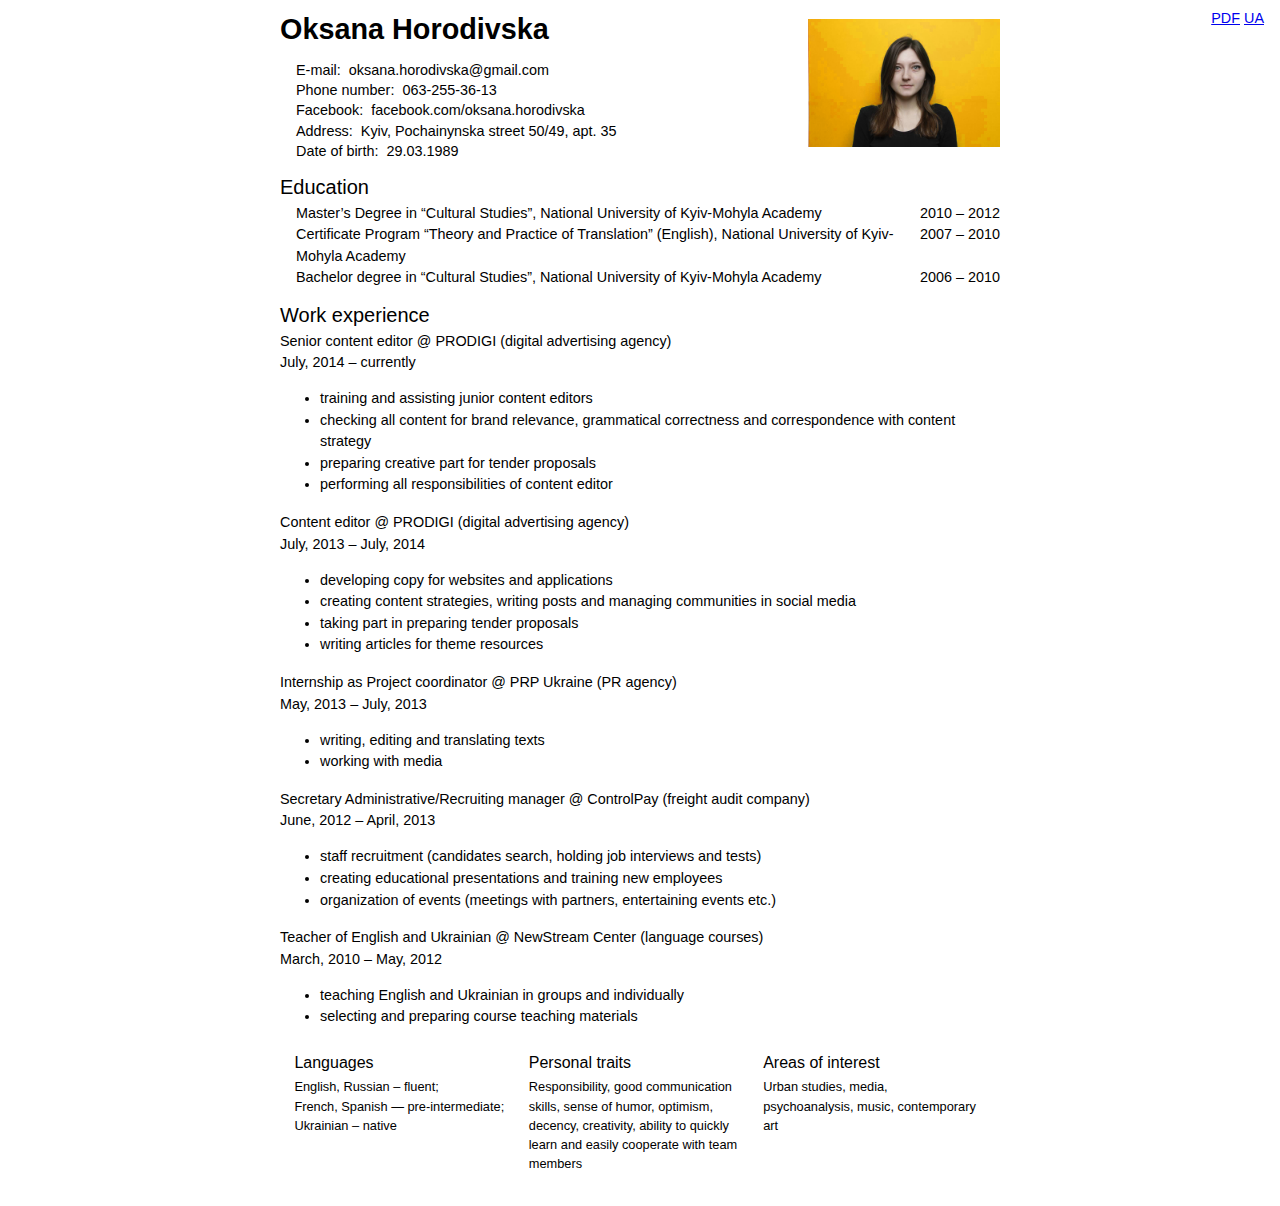
<file: index.html>
<!DOCTYPE html>
<html>
<head>
	<title>Oksana Horodivska</title>
	<meta http-equiv="Content-Type" content="text/html; charset=utf-8">
	<style type="text/css">

body {
        margin: 0 auto;
        width: 720px;
  
  
	font-family: Helvetica;
	font-weight: 300;

	line-height: 150%;

	font-size: .9rem;

}

article {
/*	outline: 1px solid red;*/
	margin-bottom: 1rem;
}

article > header {
/*	outline: 1px solid blue;*/
	font-weight: 400;
	font-size: 1.25rem;

	margin-top: .5rem;
	padding-bottom: .25rem;

}

/*article > header:after {
	content: ":";
}
*/

.addr {
	font-size: .9rem;
	margin-left: 1rem;
	line-height: 140%;
}

.addr span:first-child {
	float: left;
	margin-right: .5rem;
	font-weight: bolder;
}

.addr span:first-child:after {
	content: ":";
}


.addr p {
	line-height: 150%;
	margin: 0;
}

.work {

}

.work section {
	margin-bottom: 1rem;
}

.work section header {
	display: none;
	font-weight: bold;
}

.work section .dates {
	/*float: right;*/
	display: block;
}

.work section .employer {
	display: inline;
}

.work section .employer:before {
	content: " @ ";
}

.work section .position {
	font-weight: 500;
}

.main {
}

.photo {
	width: 12rem;
	float: right;
	/*position: absolute;
	top: 0;
	right: 0;*/

	
}

.education span:first-child {
	float: right;
	display: inline;
	/* vertical-align: super;
	font-size: .5rem;	
	line-height: 150%; */
}

.education span:last-child {
	max-width: 85%;
	display: block;

	white-space: pre-wrap;
	margin-left: 1rem;
	/*background-color: red;*/
}

.education header:nth-of-type(2) {
	outline: 1px solid red;
	display: none;

}

.third {
	display: inline-block;
	vertical-align: top;
	font-size: .8rem;
}

.col1 {
	width: 30%;
	margin-left: 2%;

}

.col2 {
	width: 30%;
	margin-left: 2%;

}

.col3 {
	width: 30%;
	margin-left: 2%;

}


.third header {
	font-weight: 400;
	font-size: 1rem;

}

.third ul {
	list-style: none;
	margin: 0;
	padding-left: .5rem;
}

.third p {
	line-height: 150%;
	margin: 0;

-ms-word-break: keep-all;
     word-break: keep-all;

     // Non standard for webkit
     word-break: keep-word;

-webkit-hyphens: manual;
   -moz-hyphens: manual;
        hyphens: manual;

}

#pdf {
	position: absolute;
	top: .5rem;
	right: 2.5rem;
}

#back {
	position: absolute;
	top: .5rem;
	right: 1rem;
}


	</style>

	<!-- <script type="text/javascript" src="live.js"></script> -->
</head>
<body>

<a href="resume.pdf" id="pdf">PDF</a>
<a href="cv_ua.html" id="back">UA</a>

<article class="main">
	<img src="1_1.jpg" class="photo">
	<h1>Oksana Horodivska</h1>
	<section class="addr">
		<section><span>E-mail</span><span>oksana.horodivska@gmail.com</span></section>
		<section><span>Phone number</span><span>063-255-36-13</span></section>

		<section><span>Facebook</span><span>facebook.com/oksana.horodivska</span></section>

		<section>
			<span>Address</span>
			</span>Kyiv, Pochainynska street 50/49, apt. 35</span></section>
		<section>
			<span>Date of birth</span>
			</span>29.03.1989</span></section>


		</section>
</article>


<article class="education">

<header>Education</header>

<section>
	<span>2010 &ndash; 2012</span>
	<span>Master’s Degree in “Cultural Studies”, National University of Kyiv-Mohyla Academy</span>
</section>
<section>
	<span>2007 &ndash; 2010</span>
	<span>Certificate Program “Theory and Practice of Translation” (English), National University of Kyiv-Mohyla Academy</span></section>

<section>
	<span>2006 &ndash; 2010</span>
	<span>Bachelor degree in “Cultural Studies”, National University of Kyiv-Mohyla Academy</span>
</section>
<header>Additional education</header>
</article>

<article class="work">
<header>Work experience</header>
<section>
	<span class="position">Senior content editor</span>
	<span class="employer">PRODIGI (digital advertising agency)</span>
	<span class="dates">July, 2014 &ndash; currently</span>

	<header>Responsibilities</header>
	<ul>
		<li>training and assisting junior content editors</li>	
		<li>checking all content for brand relevance, grammatical correctness and correspondence with content strategy</li>	
		<li>preparing creative part for tender proposals</li>	
		<li>performing all responsibilities of content editor</li>	

	</ul>
</section>

<section>
	<span class="position">Content editor</span>
	<span class="employer">PRODIGI (digital advertising agency)</span>
	<span class="dates">July, 2013 &ndash; July, 2014</span>

	<header>Responsibilities</header>
	<ul>
		<li>developing copy for websites and applications</li>	
		<li>creating content strategies, writing posts and managing communities in social media</li>	
		<li>taking part in preparing tender proposals</li>	
		<li>writing articles for theme resources</li>	
	</ul>
</section>

<section>
	<span class="position">Internship as Project coordinator</span>
	<span class="employer">PRP Ukraine (PR agency)</span>
	<span class="dates">May, 2013 &ndash; July, 2013</span>

	<header>Responsibilities</header>
	<ul>
		<li>writing, editing and translating texts</li>
		<li>working with media</li>	
	</ul>
</section>
<section>
	<span class="position">Secretary Administrative/Recruiting manager</span>
	<span class="employer">ControlPay (freight audit company)</span>
	<span class="dates">June, 2012 &ndash; April, 2013</span>

	<header>Responsibilities</header>
	<ul>
		<li>staff recruitment (candidates search, holding job interviews and tests)</li>	
		<li>creating educational presentations and training new employees</li>	
		<li>organization of events (meetings with partners, entertaining events etc.)</li>
	</ul>
</section>

<section>
	<span class="position">Teacher of English and Ukrainian</span>
	<span class="employer">NewStream Center (language courses)</span>
	<span class="dates">March, 2010 &ndash; May, 2012</span>

	<header>Responsibilities</header>
	<ul>
		<li>teaching English and Ukrainian in groups and individually</li>	
		<li>selecting and preparing course teaching materials</li>	</ul>
</section>


<article class="third col1">
<header>Languages</header>
<p>
English, Russian – fluent;</p>
<p>French, Spanish — pre-intermediate;</p>
<p>Ukrainian – native
</p> 
</article>


<article class="third col2">
<header>Personal traits</header>
<p>Responsibility, good communication skills, sense of humor, optimism, decency, creativity, ability to quickly learn and easily cooperate with team members</p>
</article>

<article class="third col3">
<header>Areas of interest</header>
<p>Urban studies, media, psychoanalysis, music, contemporary art</p>
</article>

</body>
</html>
</file>
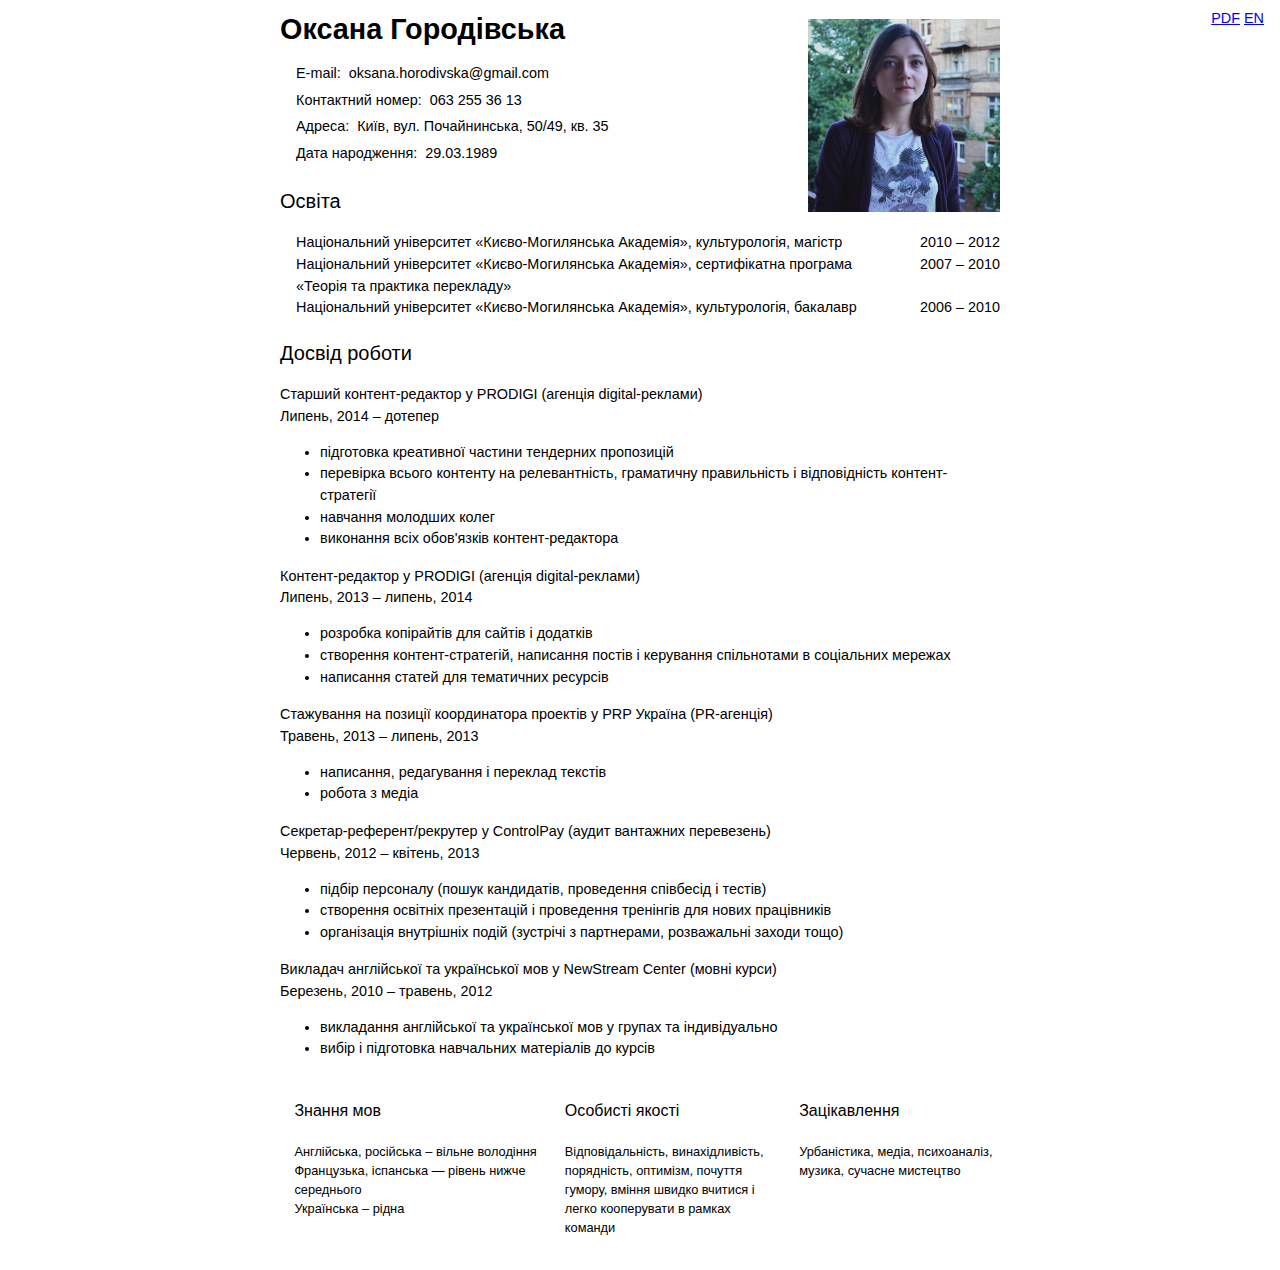
<file: cv_ua.html>
<!DOCTYPE html>
<html>
<head>
	<title>Оксана Городівська</title>
	<meta http-equiv="Content-Type" content="text/html; charset=utf-8">
	<style type="text/css">

body {
        margin: 0 auto;
        width: 720px;
  
  
	font-family: Helvetica;
	font-weight: 300;

	line-height: 150%;

	font-size: .9rem;

}

article {
/*	outline: 1px solid red;*/
	margin-bottom: 1rem;
}

article > header {
/*	outline: 1px solid blue;*/
	font-weight: 400;
	font-size: 1.25rem;

	margin-top: 1.5rem;
	padding-bottom: 1.25rem;

}

/*article > header:after {
	content: ":";
}
*/

.addr {
	font-size: .9rem;
	margin-left: 1rem;
	line-height: 185%;
}

.addr span:first-child {
	float: left;
	margin-right: .5rem;
	font-weight: bolder;
}

.addr span:first-child:after {
	content: ":";
}


.addr p {
	line-height: 150%;
	margin: 0;
}

.work {

}

.work section {
	margin-bottom: 1rem;
}

.work section header {
	display: none;
	font-weight: bold;
}

.work section .dates {
	/*float: right;*/
	display: block;
}

.work section .employer {
	display: inline;
}

.work section .employer:before {
	content: " у ";
}

.work section .position {
	font-weight: 500;
}

.main {
}

.photo {
	width: 12rem;
	float: right;
	/*position: absolute;
	top: 0;
	right: 0;*/

	
}

.education span:first-child {
	float: right;
	display: inline;
	/* vertical-align: super;
	font-size: .5rem;	
	line-height: 150%; */
}

.education span:last-child {
	max-width: 80%;
	display: block;

	white-space: pre-wrap;
	margin-left: 1rem;
	/*background-color: red;*/
}

.education header:nth-of-type(2) {
	outline: 1px solid red;
	display: none;

}

.third {
	display: inline-block;
	vertical-align: top;
	font-size: .8rem;
}

.col1 {
	width: 35%;
	margin-left: 2%;

}

.col2 {
	width: 30%;
	margin-left: 2%;

}

.col3 {
	width: 27%;
	margin-left: 2%;

}


.third header {
	font-weight: 400;
	font-size: 1rem;

}

.third ul {
	list-style: none;
	margin: 0;
	padding-left: .5rem;
}

.third p {
	line-height: 150%;
	margin: 0;

-ms-word-break: keep-all;
     word-break: keep-all;

     // Non standard for webkit
     word-break: keep-word;

-webkit-hyphens: manual;
   -moz-hyphens: manual;
        hyphens: manual;

}

#pdf {
	position: absolute;
	top: .5rem;
	right: 2.5rem;
}

#back {
	position: absolute;
	top: .5rem;
	right: 1rem;
}


	</style>

	<!-- <script type="text/javascript" src="live.js"></script> -->
</head>
<body>

<a href="resume_ua.pdf" id="pdf">PDF</a>
<a href="/" id="back">EN</a>


<article class="main">
	<img src="photo.jpg" class="photo foo">
	<h1>Оксана Городівська</h1>
	<section class="addr">
		<section><span>E-mail</span><span>oksana.horodivska@gmail.com</span></section>
		<section><span>Контактний номер</span><span>063 255 36 13</span></section>

		
		<section>
			<span>Адреса</span>
			</span>Київ, вул. Почайнинська, 50/49, кв. 35</span></section>
		<section>
			<span>Дата народження</span>
			</span>29.03.1989</span></section>


		</section>
</article>


<article class="education">

<header>Освіта</header>

<section>
	<span>2010 &ndash; 2012</span>
	<span>Національний університет «Києво-Могилянська Академія», культурологія, магістр</span>
</section>
<section>
	<span>2007 &ndash; 2010</span>
	<span>Національний університет «Києво-Могилянська Академія», сертифікатна програма «Теорія та практика перекладу»</span></section>

<section>
	<span>2006 &ndash; 2010</span>
	<span>Національний університет «Києво-Могилянська Академія», культурологія, бакалавр</span>
</section>
<header>Additional education</header>
</article>

<article class="work">
<header>Досвід роботи</header>
<section>
	<span class="position">Старший контент-редактор</span>
	<span class="employer">PRODIGI (агенція digital-реклами)</span>
	<span class="dates">Липень, 2014 &ndash; дотепер</span>

	<header>Обов'язки</header>
	<ul>
		<li>підготовка креативної частини тендерних пропозицій</li>	
		<li>перевірка всього контенту на релевантність, граматичну правильність і відповідність контент-стратегії</li>	
		<li>навчання молодших колег</li>	
		<li>виконання всіх обов'язків контент-редактора</li>	

	</ul>
</section>

<section>
	<span class="position">Контент-редактор</span>
	<span class="employer">PRODIGI (агенція digital-реклами)</span>
	<span class="dates">Липень, 2013 &ndash; липень, 2014</span>

	<header>Обов'язки</header>
	<ul>
		<li>розробка копірайтів для сайтів і додатків</li>	
		<li>створення контент-стратегій, написання постів і керування спільнотами в соціальних мережах</li>	
		<li>написання статей для тематичних ресурсів</li>	
	</ul>
</section>

<section>
	<span class="position">Стажування на позиції координатора проектів</span>
	<span class="employer">PRP Україна (PR-агенція)</span>
	<span class="dates">Травень, 2013 &ndash; липень, 2013</span>

	<header>Обов'язки</header>
	<ul>
		<li>написання, редагування і переклад текстів</li>
		<li>робота з медіа</li>	
	</ul>
</section>
<section>
	<span class="position">Секретар-референт/рекрутер</span>
	<span class="employer">ControlPay (аудит вантажних перевезень)</span>
	<span class="dates">Червень, 2012 &ndash; квітень, 2013</span>

	<header>Обов'язки</header>
	<ul>
		<li>підбір персоналу (пошук кандидатів, проведення співбесід і тестів)</li>	
		<li>створення освітніх презентацій і проведення тренінгів для нових працівників</li>	
		<li>організація внутрішніх подій (зустрічі з партнерами, розважальні заходи тощо)</li>
	</ul>
</section>

<section>
	<span class="position">Викладач англійської та української мов</span>
	<span class="employer">NewStream Center (мовні курси)</span>
	<span class="dates">Березень, 2010 &ndash; травень, 2012</span>

	<header>Обов'язки</header>
	<ul>
		<li>викладання англійської та української мов у групах та індивідуально</li>	
		<li>вибір і підготовка навчальних матеріалів до курсів</li>	</ul>
</section>


<article class="third col1">
<header>Знання мов</header>
<p>
Англійська, російська – вільне володіння</p>
<p>Французька, іспанська — рівень нижче середнього</p>
<p>Українська – рідна
</p> 
</article>


<article class="third col2">
<header>Особисті якості</header>
<p>Відповідальність, винахідливість, порядність, оптимізм, почуття гумору, вміння швидко вчитися і легко кооперувати в рамках команди</p>
</article>

<article class="third col3">
<header>Зацікавлення</header>
<p>Урбаністика, медіа, психоаналіз, музика, сучасне мистецтво</p>
</article>

</body>
</html>
</file>
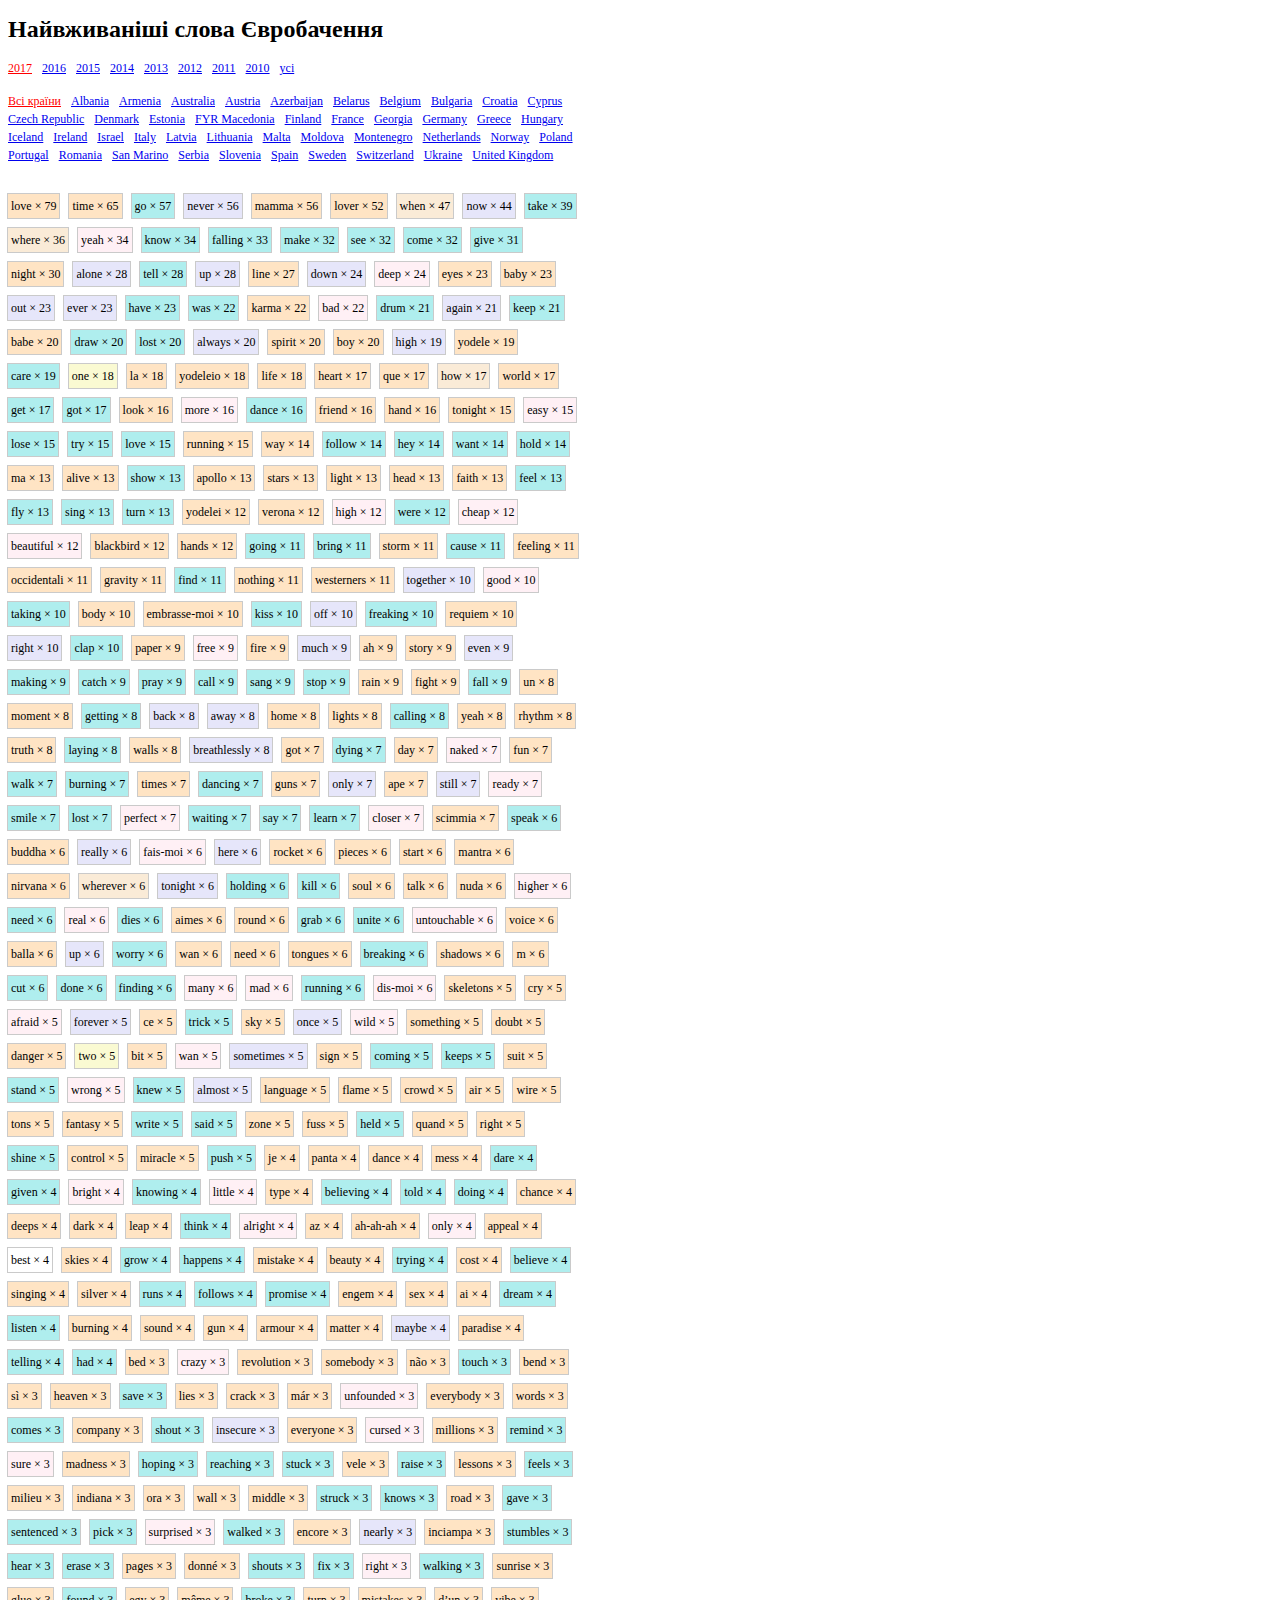
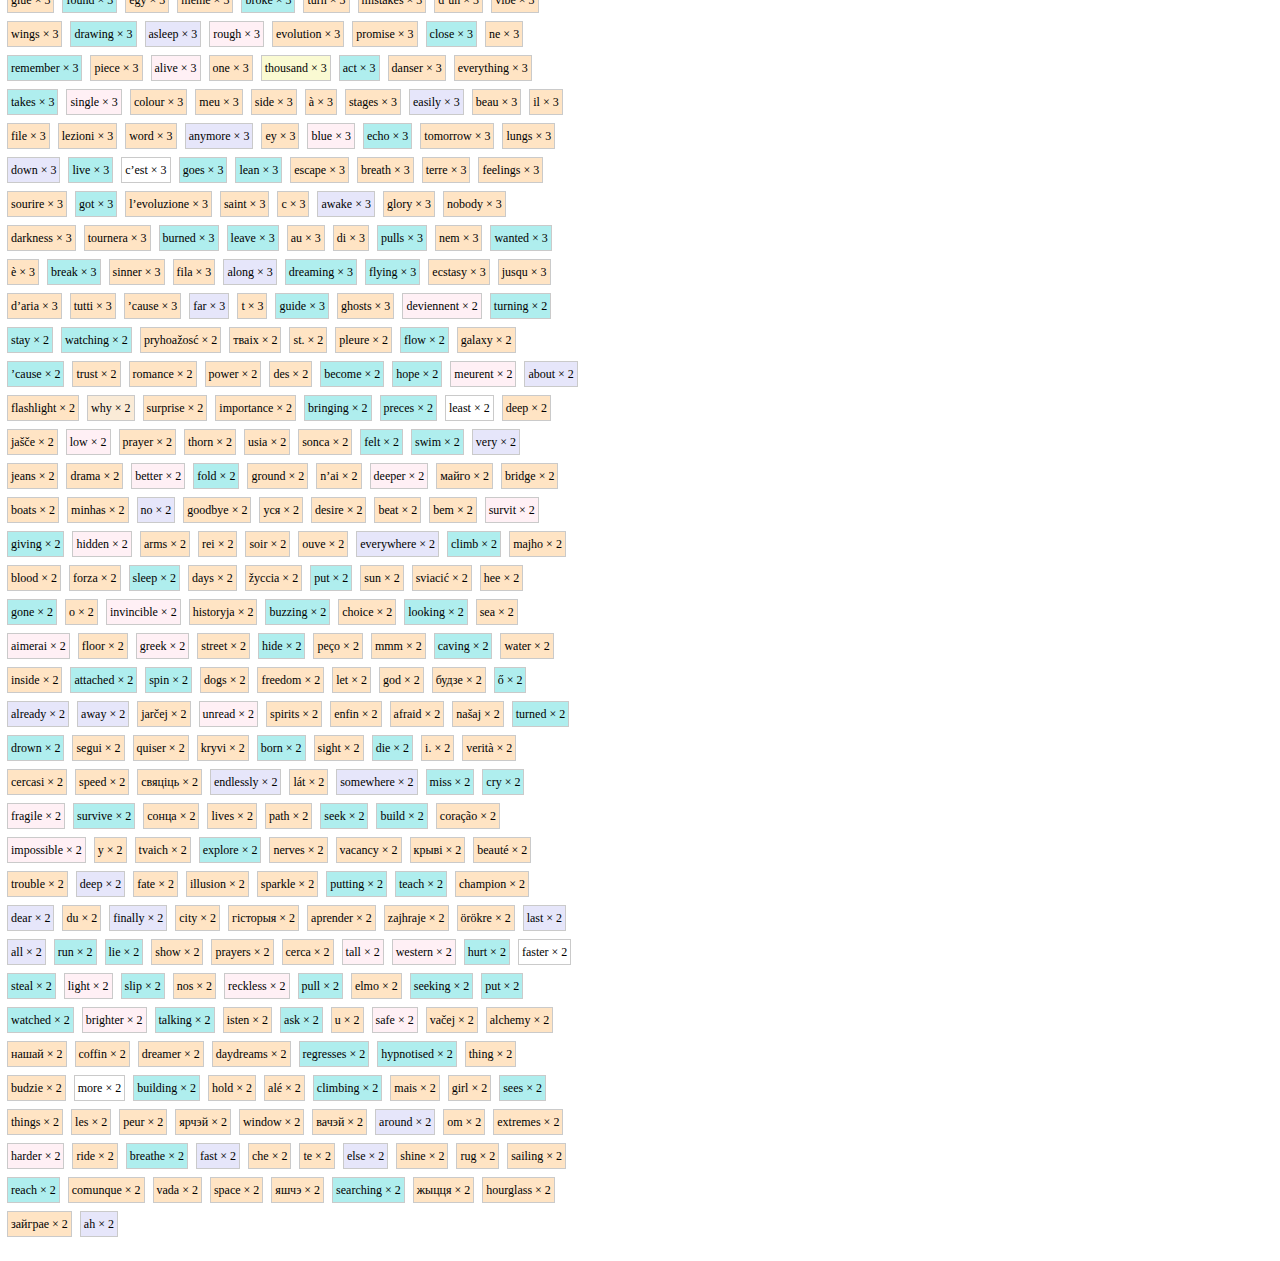
<file: eurovision.html>
<!DOCTYPE html>
<html>
  <head>
    <meta charset="UTF-8">
    <meta name="viewport" content="width=device-width, initial-scale=1">
    <link href="css/style.css" rel="stylesheet" type="text/css">

    <style>

    </style>
  </head>
  <body>
    <div id="app">
    </div>
    <script src="js/compiled/nlz.js" type="text/javascript"></script>
  </body>
</html>
</file>
<file: css/style.css>
body {
  font-family: "Georgia";
  font-size: 12px;
}


.loader,
.loader:before,
.loader:after {
  border-radius: 50%;
  width: 2.5em;
  height: 2.5em;
  -webkit-animation-fill-mode: both;
  animation-fill-mode: both;
  -webkit-animation: load7 1.5s infinite ease-in-out;
  animation: load7 1.5s infinite ease-in-out;
}

.loader {
  color: #ff4e4e;
  font-size: 8px;
  margin: 0px auto;
  position: relative;
  text-indent: -9999em;
  -webkit-transform: translateZ(0);
  -ms-transform: translateZ(0);
  transform: translateZ(0);
  -webkit-animation-delay: -0.16s;
  animation-delay: -0.16s;
}
.loader:before,
.loader:after {
  content: '';
  position: absolute;
  top: 0;
}
.loader:before {
  left: -3.5em;
  -webkit-animation-delay: -0.32s;
  animation-delay: -0.32s;
}
.loader:after {
  left: 3.5em;
}
@-webkit-keyframes load7 {
  0%,
  80%,
  100% {
    box-shadow: 0 2.5em 0 -1.3em;
  }
  40% {
    box-shadow: 0 2.5em 0 0;
  }
}
@keyframes load7 {
  0%,
  80%,
  100% {
    box-shadow: 0 2.5em 0 -1.3em;
  }
  40% {
    box-shadow: 0 2.5em 0 0;
  }
}



#app {
  /*outline: 1px solid red;*/

  width: 580px;

  min-height: 1200px;
}


/* -- */

header {
  padding-bottom: 10px;

  font-style: oblique;
}

input, label {
/*  font-family: "Dejavu Sans Mono";*/
  line-height: 1.5;
  font-size: .8rem;

}

pre, code {
  font-family: "Input Mono";
}



label {
  display: inline-block;
  margin-right: .5rem;
}


.menu {


  margin-bottom: 25px;
}

.menu a {
  margin-left: 10px;
}




/* --- */

.word {
  width: 100%;
  /*outline: 1px solid red;*/
  line-height: 200%;

}

.word .w {
  width: 100px;
  display: inline-block;
  text-align: right;
  padding-right: 10px;

}

.word .c {
  width: 25px;
  display: inline-block;
  text-align: right;
}

.gauge {
  display: inline-flex;
  width: 70%;
  width: calc(100% - 160px);



  /*margin-top: 10px;*/

}


.part {
  padding: 0;
  margin: 0;
  display: inline-block;

  outline: 1px solid rgba(0,0,0,.1);

  /*border-right: 2px solid #fff;*/

  text-align: center;
  font-size: 9pt;

  width: 100%;
  min-width: 20px;


}

.part .country {
  display: none;
}

.part:hover {
  background-color: #ff4e4e !important;

   transition: background-color 0.5s ease;
}

.part:hover .count {
  display: none;
}

.part:hover .country {
  display: inline-block;

}


/* -- */

.sentiments {
  /*outline: 1px solid gray;*/
}

.sentiments > div {
  display: flex;
  width: 100%;

  flex-flow: row wrap;

  /*white-space: pre-wrap;*/
  line-height: 150%;

  margin-bottom: 15px;
}

.sentiments > div > span {
  padding: 3px;
  margin-bottom: 10px;

  margin-right: 10px;
  flex-wrap: wrap;

  outline: 1px solid #cacaca;
}


.sentiment-crap {
  opacity: 0.333;
}

.sentiment-DT,
.sentiment-TO,
.sentiment-CC,
.sentiment-POS,
.sentiment-MD,
.sentiment-EX,
.sentiment-UH /* !!! */

{
  color: gray;
}


.sentiment-VB,
.sentiment-VBP,
.sentiment-VBD,
.sentiment-VBG,
.sentiment-VBZ,
.sentiment-VBN
{
  background-color: paleturquoise;
}

.sentiment-NN,
.sentiment-NNS,
.sentiment-NNPS,
.sentiment-NNP
{
  background-color: bisque;
}

.sentiment-JJ,
.sentiment-JJR
{
  background-color: lavenderblush;
}

.sentiment-RB,
.sentiment-RP {
  background-color: lavender;
}

.sentiment-IN {
  background-color: azure;
}

.sentiment-PRP,
.sentiment-PRB_BANG
{
  background-color: ivory;
}

.sentiment-CD {
  background-color: lightgoldenrodyellow;
}

.sentiment-WRB {
  background-color: antiquewhite;
}


.tester .years {
  margin-bottom: 30px;
}



.years,
.countries
{
  margin-bottom: 15px;

  display: flex;
  width: 100%;

  flex-flow: row wrap;

  /*white-space: pre-wrap;*/
  line-height: 150%;

}

.countries {
  margin-bottom: 30px;
}

.years a,
.countries a
{
  margin-right: 10px;
  }

.years a.selected {
  color: red;
}

.countries a.selected {
  color: red;
}

#app {
 -webkit-touch-callout: none; /* iOS Safari */
    -webkit-user-select: none; /* Safari */
     -khtml-user-select: none; /* Konqueror HTML */
       -moz-user-select: none; /* Firefox */
        -ms-user-select: none; /* Internet Explorer/Edge */
            user-select: none; /* Non-prefixed version, currently
                                  supported by Chrome and Opera */
}
</file>
